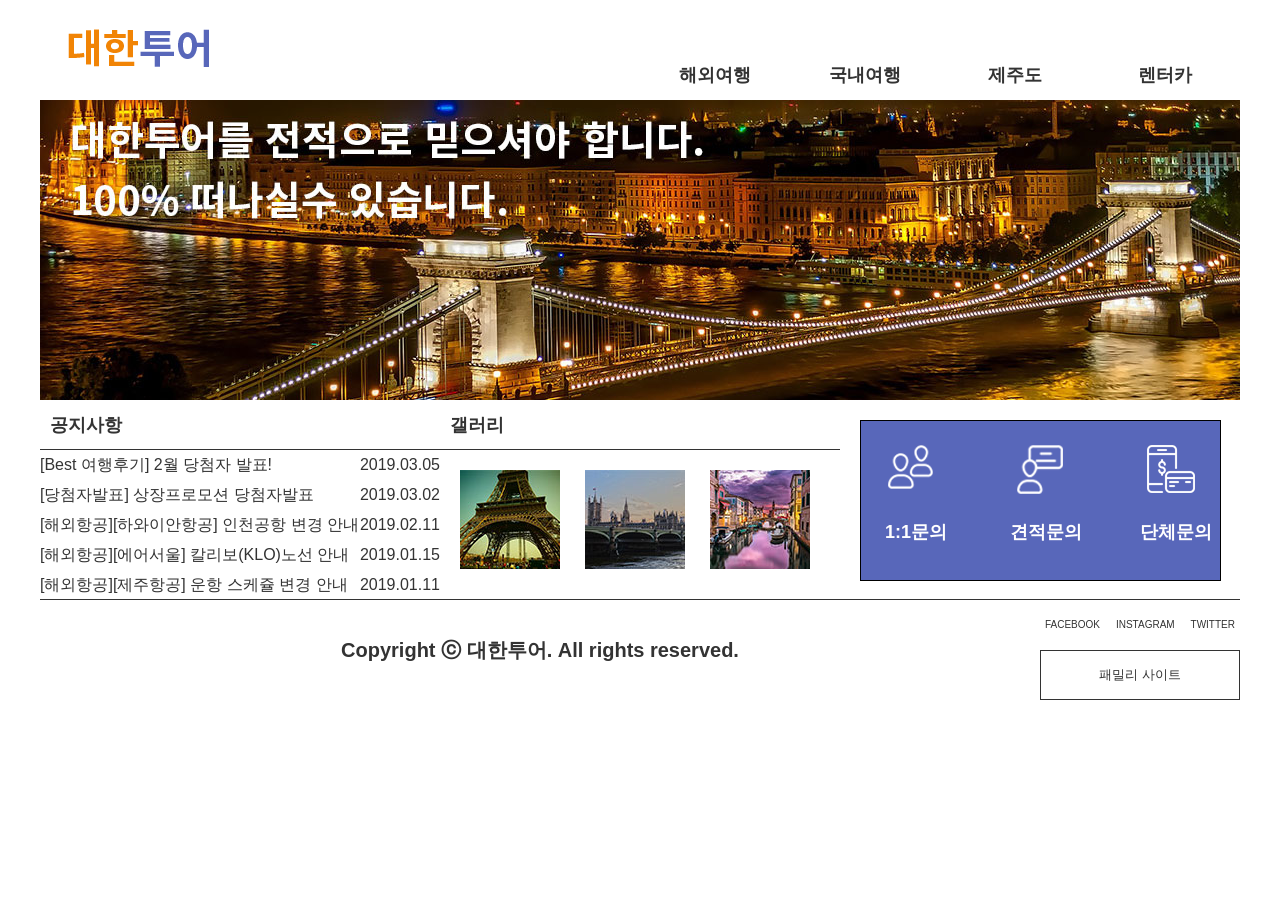
<file: 08/index.html>
<!DOCTYPE html>
<html lang="ko">
<head>
    <meta charset="UTF-8">
    <meta name="viewport" content="width=device-width, initial-scale=1.0">
    <title>대한투어</title>
    <link rel="stylesheet" href="./css/style.css">
</head>
<body>
    <div class="popup">
        <h2>
            [Best 여행후기] 2월 당첨자발표!
        </h2>
        <p>
            [Best 여행후기] 2월 당첨자 발표!<br><br>
            - 여행후기 작성기간 <br>
                : 2019.02.01 ~ 2019.02.28<br><br>
            - 경품<br>
                : 최우수 - 노랑풍선 여행상품권 10만원권<br>
                : 우수 - 노랑풍선 여행상품권 5만원권<br><br>
            => 당첨자확인 바로가기
        </p>
        <button>닫기</button>
    </div>

    <header>
        <div class="hwrap">
            <h1><a href="#"><img src="./images/logo.png" alt="헤더로고"></a></h1>
            <nav>
                <ul class="gnb">
                    <li>
                        <a href="#">해외여행</a>
                        <ul class="depth2">
                            <li><a href="#">동남아/대만</a></li>
                            <li><a href="#">중국/홍콩</a></li>
                            <li><a href="#">유럽/두바이</a></li>
                            <li><a href="#">미주/하와이</a></li>
                        </ul>
                    </li>
                    <li>
                        <a href="#">국내여행</a>
                        <ul class="depth2">
                            <li><a href="#">서울/경기권</a></li>
                            <li><a href="#">충청권</a></li>
                            <li><a href="#">전라권</a></li>
                            <li><a href="#">경상/강원권</a></li>
                        </ul>
                    </li>
                    <li>
                        <a href="#">제주도</a>
                        <ul class="depth2">
                            <li><a href="#">버스여행</a></li>
                            <li><a href="#">자유여행</a></li>
                            <li><a href="#">호텔/펜션</a></li>
                        </ul>
                    </li>
                    <li>
                        <a href="#">렌터카</a>
                        <ul class="depth2">
                            <li><a href="#">국내 렌터카</a></li>
                            <li><a href="#">국외 렌터카</a></li>
                        </ul>
                    </li>
                </ul>
            </nav>
            <div class="gnbbg"></div>
        </div>
    </header>
    <div class="slide">
        <ul>
            <li class="simg"><a href="#"><img src="./images/slide1.jpg" alt="이미지1"></a></li>
            <li><a href="#"><img src="./images/slide2.jpg" alt="이미지2"></a></li>
            <li><a href="#"><img src="./images/slide3.jpg" alt="이미지3"></a></li>
        </ul>
    </div>
    <div class="contents">
        <div class="board">
            <div class="tab">
                <p>공지사항</p>
            </div>
            <div class="wrap">
                <ul class="notice">
                    <li class="first"><a href="#">[Best 여행후기] 2월 당첨자 발표!</a><span>2019.03.05</span></li>
                    <li><a href="#">[당첨자발표] 상장프로모션 당첨자발표</a><span>2019.03.02</span></li>
                    <li><a href="#">[해외항공][하와이안항공] 인천공항 변경 안내</a><span>2019.02.11</span></li>
                    <li><a href="#">[해외항공][에어서울] 칼리보(KLO)노선 안내</a><span>2019.01.15</span></li>
                    <li><a href="#">[해외항공][제주항공] 운항 스케쥴 변경 안내</a><span>2019.01.11</span></li>
                </ul>
            </div>
        </div>
        <div class="gallery">
            <div class="tab">
                <p>갤러리</p>
            </div>
            <div class="wrap">
                <ul class="gimage">
                    <li><a href="#"><img src="./images/gallery1.jpg" alt="갤러리1"></a></li>
                    <li><a href="#"><img src="./images/gallery2.jpg" alt="갤러리2"></a></li>
                    <li><a href="#"><img src="./images/gallery3.jpg" alt="갤러리3"></a></li>
                </ul>
            </div>
        </div>
        <div class="go">
            <a href="#"><img src="./images/go.png" alt="바로가기"></a>
            <h2 class="go1">1:1문의</h2>
            <h2 class="go2">견적문의</h2>
            <h2 class="go3">단체문의</h2>

        </div>
    </div>
    <footer>
        <div class="fwrap">
            <p class="copyright">
                Copyright ⓒ 대한투어. All rights reserved.
            </p>
            <div class="footerwrap">
                <ul class="sns">
                    <li><a href="#">FACEBOOK</a></li>
                    <li><a href="#">INSTAGRAM</a></li>
                    <li><a href="#">TWITTER</a></li>
                </ul>
                <div class="familylist">
                    <button>패밀리 사이트</button>
                    <ul class="familysite">
                        <li><a href="#">외교부 해외안전여행</a></li>
                        <li><a href="#">공정거래위원회</a></li>
                        <li><a href="#">한국소비자원</a></li>
                        <li><a href="#">한국여행협회</a></li>
                    </ul>
                </div>
            </div>
        </div>
    </footer>



    <script src="./script/jquery-1.12.3.js"></script>
    <script src="./script/script.js"></script>
</body>
</html>
</file>
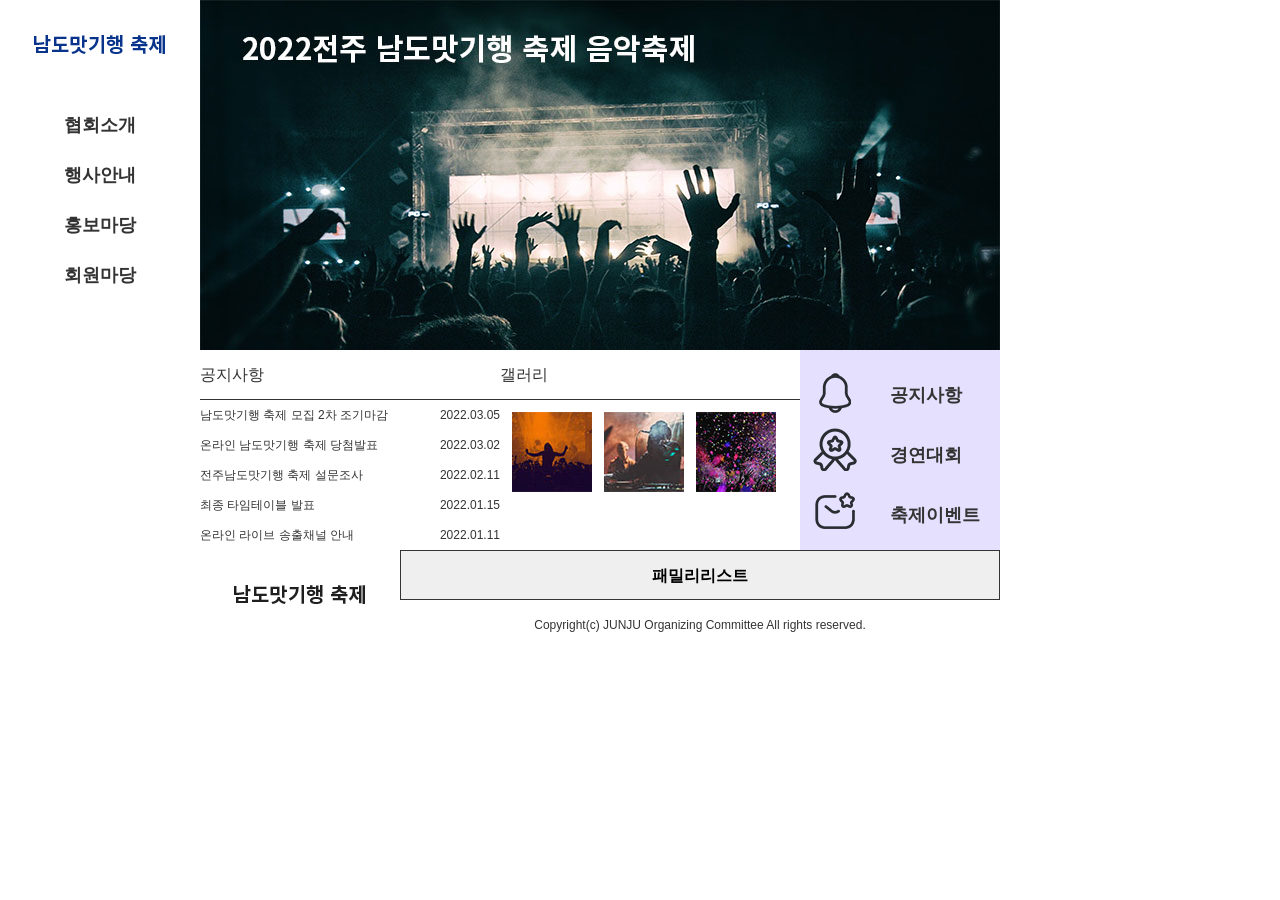
<file: 09/index.html>
<!DOCTYPE html>
<html lang="en">
<head>
    <meta charset="UTF-8">
    <meta name="viewport" content="width=device-width, initial-scale=1.0">
    <title>남도맛기행 축제</title>
    <link rel="stylesheet" href="./css/style.css">
</head>
<body>
    <div class="wrap">
        <div class="popup">
            <h2>2022년 온라인 남도맛기행 축제 당첨 결과발표 안내 </h2>
            <p>
                남도맛기행 축제 당첨자<br>
                1. 김*일(3514)<br>
                2. 강*은(9563)<br>
                3. 강*민(1992)<br>
                4. 곽*은(9783)<br>
                5. 이*열(2342)<br>
                6. 안*은(2383)<br>
                7. 하*별(3743)<br><br>

                축하드립니다.
            </p>
            <button>닫기</button>
        </div>
        <header>
            <h1><a href="#"><img src="./images/logo.png" alt="헤더로고"></a></h1>
            <nav>
                <ul class="gnb">
                    <li>
                        <a href="#">협회소개</a>
                        <ul class="depth2">
                            <li><a href="#">인사말</a></li>
                            <li><a href="#">명인</a></li>
                            <li><a href="#">오시는길</a></li>
                        </ul>
                    </li>
                    <li>
                        <a href="#">행사안내</a>
                        <ul class="depth2">
                            <li><a href="#">요리경연대회</a></li>
                            <li><a href="#">전시참가</a></li>
                            <li><a href="#">참가신청</a></li>
                        </ul>
                    </li>
                    <li>
                        <a href="#">홍보마당</a>
                        <ul class="depth2">
                            <li><a href="#">축제소식</a></li>
                            <li><a href="#">보도자료</a></li>
                            <li><a href="#">레시피</a></li>
                        </ul>
                    </li>
                    <li>
                        <a href="#">회원마당</a>
                        <ul class="depth2">
                            <li><a href="#">Q&A</a></li>
                            <li><a href="#">사진갤러리</a></li>
                            <li><a href="#">공지사항</a></li>
                        </ul>
                    </li>
                </ul>
            </nav>
        </header>
        <div class="rightwrap">
            <div class="slide">
                <ul>
                    <li><a href="#"><img src="./images/slide1.jpg" alt="슬라이드1"></a></li>
                    <li><a href="#"><img src="./images/slide2.jpg" alt="슬라이드2"></a></li>
                    <li><a href="#"><img src="./images/slide3.jpg" alt="슬라이드3"></a></li>
                </ul>
            </div>
            <div class="contents">
                <div class="board">
                    <ul class="tab">
                        <li><a href="#">공지사항</a></li>
                    </ul>
                    <ul class="notice">
                        <li class="first"><a href="#">남도맛기행 축제 모집 2차 조기마감</a><span>2022.03.05</span></li>
                        <li><a href="#">온라인 남도맛기행 축제 당첨발표</a><span>2022.03.02</span></li>
                        <li><a href="#">전주남도맛기행 축제 설문조사</a><span>2022.02.11</span></li>
                        <li><a href="#">최종 타임테이블 발표</a><span>2022.01.15</span></li>
                        <li><a href="#">온라인 라이브 송출채널 안내 </a><span>2022.01.11</span></li>

                    </ul>
                </div>
                <div class="board1">
                    <ul class="tab">
                        <li><a href="#">갤러리</a></li>
                    </ul>
                    <ul class="gallery">
                        <li><a href="#"><img src="./images/gallery1.jpg" alt="갤러리1"></a></li>
                        <li><a href="#"><img src="./images/gallery2.jpg" alt="갤러리2"></a></li>
                        <li><a href="#"><img src="./images/gallery3.jpg" alt="갤러리3"></a></li>
                    </ul>
                </div>
                <div class="banner">
                    <img src="./images/banner.png" alt="배너">
                    <h2>
                        공지사항<br><br>
                        경연대회<br><br>
                        축제이벤트
                    </h2>
                </div>
            </div>
            <footer>
                <h1><a href="#"><img src="./images/flogo.png" alt="푸터로고"></a></h1>
                <div class="fwrap">
                    <div class="family">
                        <button>패밀리리스트</button>
                        <ul class="list">
                            <li><a href="#">전주광역시</a></li>
                            <li><a href="#">전주관광공사</a></li>
                            <li><a href="#">경기일보</a></li>
                            <li><a href="#">문화체육관광부</a></li>
                        </ul>
                    </div>
                    <h2>Copyright(c) JUNJU  Organizing Committee All rights reserved.</h2>
                </div>
            </footer>
        </div>

    </div>
    <script src="./script/jquery-1.12.3.js"></script>
    <script src="./script/script.js"></script>
</body>
</html>
</file>
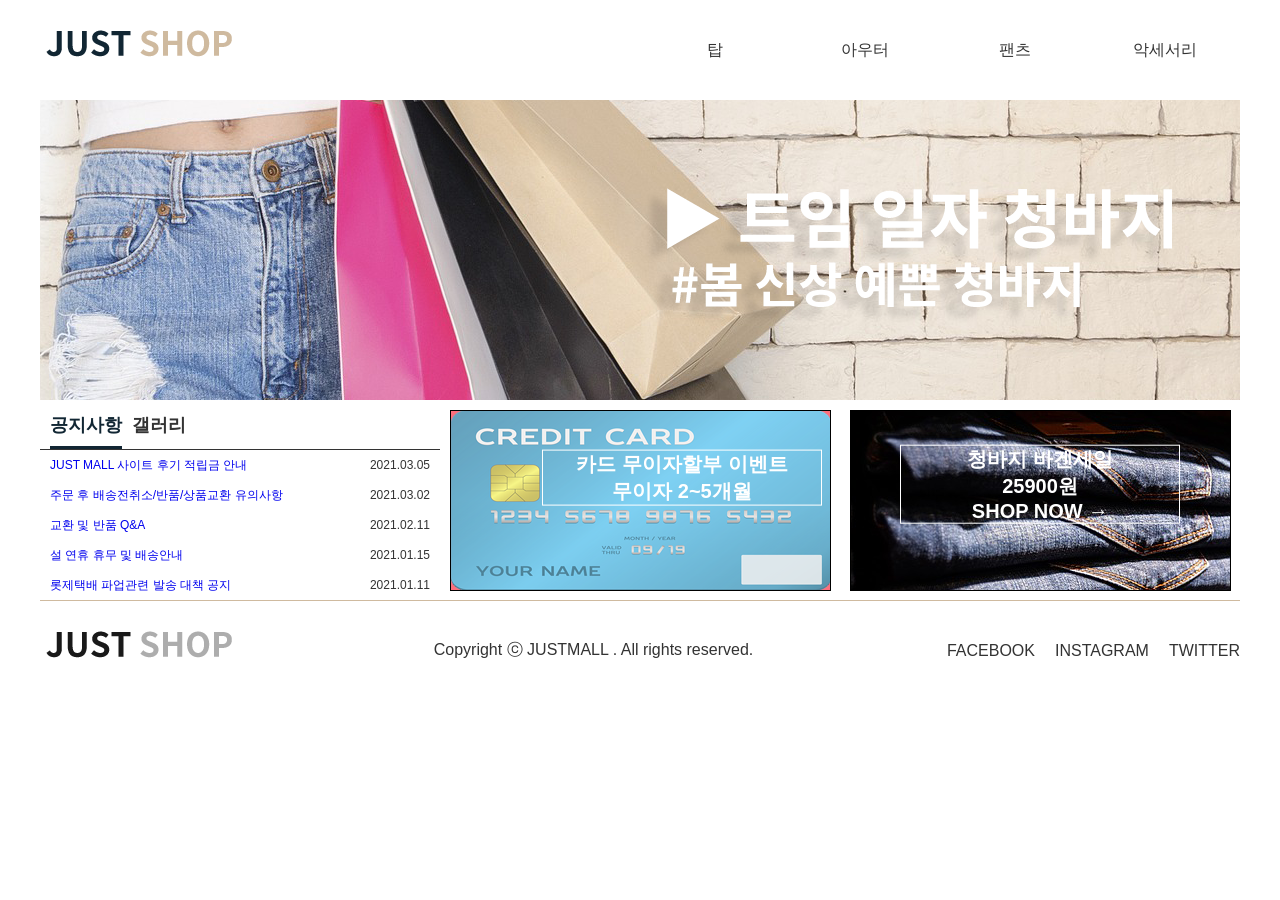
<file: webdesigndeveloper/01/index.html>
<!DOCTYPE html>
<html lang="ko">
<head>
    <meta charset="UTF-8">
    <meta name="viewport" content="width=device-width, initial-scale=1.0">
    <title>JUST 쇼핑몰</title>
    <link rel="stylesheet" href="./css/style.css">
</head>
<body>
    <!-- 팝업창 -->
     <div class="popup">
        <h2>후기 적립금 안내</h2>
        <p>
            #적립금 챙겨가세요!<br>

            #후기만 남겨도 적립금이 빵빵!<br>

            JUST 회원님들의 구매 후 솔직한 의견을<br>

            남겨주시는 구매후기 입니다. 구매하신<br>

            상품을 착용하시고 사진을 찍어 구매후기<br>

            를 작성해주시기 바랍니다.<br><br>



            - 적립금은 작성후 2~7일 이내 지급<br>

            - 의도적인 비방글, 도배, 욕설등은 사전<br>

            공지없이 자동삭제되며 형법규정에 따<br>

            라 형사처벌을 받으실 수 있습니다.

        </p>
        <button>닫기</button>
     </div>
    <header>
        <h1>
            <a href="index.html">
                <img src="./images/logo.png" alt="JUST 쇼핑몰 로고">
            </a>
        </h1>
        <nav>
            <ul class="gnb">
                <li>
                    <a href="#">탑</a>
                    <ul class="depth2">
                        <li><a href="#">블라우스</a></li>
                        <li><a href="#">티</a></li>
                        <li><a href="#">셔츠</a></li>
                        <li><a href="#">니트</a></li>
                    </ul>
                </li>
                <li>
                    <a href="#">아우터</a>
                    <ul class="depth2">
                        <li><a href="#">자켓</a></li>
                        <li><a href="#">코트</a></li>
                        <li><a href="#">가디건</a></li>
                        <li><a href="#">머플러</a></li>                       
                    </ul>
                </li>
                <li>
                    <a href="#">팬츠</a>
                    <ul class="depth2">
                        <li><a href="#">청바지</a></li>
                        <li><a href="#">짧은바지</a></li>
                        <li><a href="#">긴바지</a></li>
                        <li><a href="#">레깅스</a></li>                       
                    </ul>
                </li>
                <li>
                    <a href="#">악세서리</a>
                    <ul class="depth2">
                        <li><a href="#">귀고리</a></li>
                        <li><a href="#">목걸이</a></li>
                        <li><a href="#">반지</a></li>
                        <li><a href="#">팔찌</a></li>                       
                    </ul>                    
                </li>
            </ul>
        </nav>
    </header>

    <div class="slide">
        <ul>
            <li><a href="#"><img src="./images/slide1.png" alt="슬라이드 이미지1"></a></li>
            <li><a href="#"><img src="./images/slide2.png" alt="슬라이드 이미지2"></a></li>
            <li><a href="#"><img src="./images/slide3.png" alt="슬라이드 이미지3"></a></li>
        </ul>
    </div>

    <div class="contents">
        <div class="board">
            <ul class="tab">
                <li class="on"><a href="#">공지사항</a></li>
                <li><a href="#">갤러리</a></li>
            </ul>
            <div class="wrap">
                <ul class="notice">
                    <li class="first"><a href="#">JUST MALL 사이트 후기 적립금 안내 </a><span>2021.03.05</span></li>
                    <li><a href="#">주문 후 배송전취소/반품/상품교환 유의사항 </a><span>2021.03.02</span></li>
                    <li><a href="#">교환 및 반품 Q&A </a><span>2021.02.11</span></li>
                    <li><a href="#">설 연휴 휴무 및 배송안내 </a><span>2021.01.15</span></li>
                    <li><a href="#">롯제택배 파업관련 발송 대책 공지 </a><span>2021.01.11</span></li>
                </ul>
            </div>
            <div class="wrap list2">
                <ul class="gallery">
                    <li><a href="#"><img src="./images/gallery1.png" alt="갤러리1"></a></li>
                    <li><a href="#"><img src="./images/gallery2.png" alt="갤러리2"></a></li>
                    <li><a href="#"><img src="./images/gallery3.png" alt="갤러리3"></a></li>
                </ul>
            </div>
        </div>
        <div class="banner">
            <img src="./images/banner.png" alt="카드배너">
            <h2>
                카드 무이자할부 이벤트<br>
                무이자 2~5개월
            </h2>
        </div>
        <div class="go">
            <img src="./images/go.png" alt="샵바로가기">
            <h2>
                청바지 바겐세일<br>
                25900원<br>
                SHOP NOW →
            </h2>
        </div>
    </div>

    <footer>
        <h1>
            <img src="./images/logof.png" alt="푸터로고">
        </h1>
        <p>Copyright ⓒ JUSTMALL . All rights reserved.</p>
        <ul class="sns">
            <li><a href="#">FACEBOOK</a></li>
            <li><a href="#">INSTAGRAM</a></li>
            <li><a href="#">TWITTER</a></li>
        </ul>

    </footer>



    <script src="./script/jquery-1.12.3.js"></script>
    <script src="./script/script.js"></script>
</body>
</html>
</file>
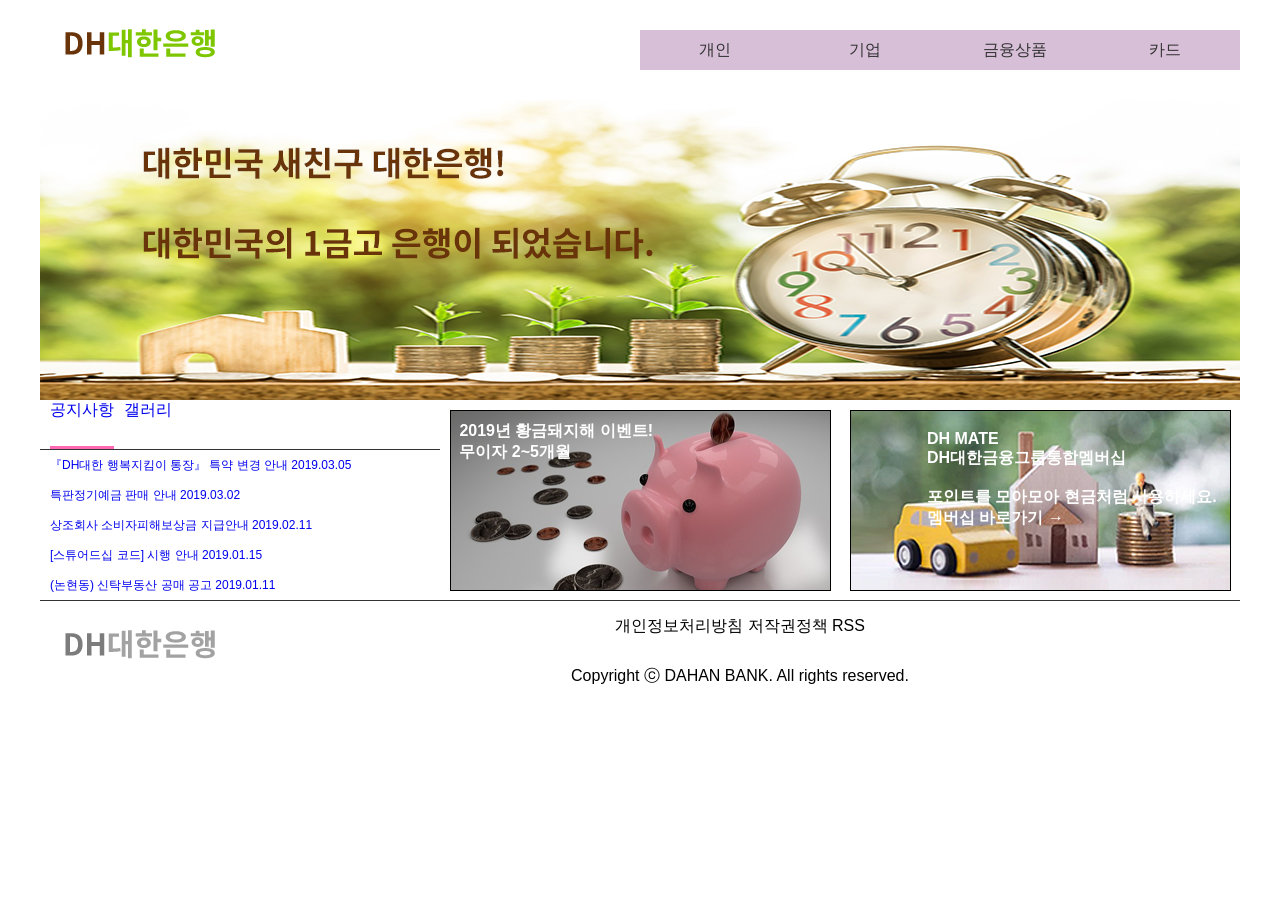
<file: webdesigndeveloper/02/index.html>
<!DOCTYPE html>
<html lang="en">
<head>
    <meta charset="UTF-8">
    <meta name="viewport" content="width=device-width, initial-scale=1.0">
    <title>Document</title>
    <link rel="stylesheet" href="./css/style.css">
</head>
<body>
    <div class="popup">
        <h2>『DH 대한 행복지킴이 통장』</h2>
        <p>
            『DH대한 행복지킴이 통장』 특약을 개정하여 아래와 같이 변경 시행합니다.<br>
            - 약관명 : 『 DH대한 행복지킴이 통장 』<br>
            - 변경시행일 : 2019년 4월 1일 (월)<br>
            - 기존 가입고객에 대한 변경약관 적용 여부 : 적용<br>
            => 주요변경내용 바로가기
        </p>
        <button>닫기</button>
    </div>

    <header>
        <div class="cover">
            <h1><img src="./images/logo.png" alt="해더로고"></h1>
            <nav>
                <ul class="gnb">
                    <li>
                        <a href="#">개인</a>
                        <ul class="depth2">
                            <li><a href="#">조회</a></li>
                            <li><a href="#">이체</a></li>
                            <li><a href="#">공과금</a></li>
                            <li><a href="#">예금/신탁</a></li>
                        </ul>
                    </li>
                    <li>
                        <a href="#">기업</a>
                        <ul class="depth2">
                            <li><a href="#">조회</a></li>
                            <li><a href="#">이체</a></li>
                            <li><a href="#">전자결제</a></li>
                            <li><a href="#">수표/어음</a></li>
                        </ul>
                    </li>
                    <li>
                        <a href="#">금융상품</a>
                        <ul class="depth2">
                            <li><a href="#">저축상품</a></li>
                            <li><a href="#">대출상품</a></li>
                            <li><a href="#">투자상품</a></li>
                        </ul>
                    </li>
                    <li>
                        <a href="#">카드</a>
                        <ul class="depth2">
                            <li><a href="#">카드정보</a></li>
                            <li><a href="#">카드신청</a></li>
                            <li><a href="#">이용내역조회</a></li>
                        </ul>
                    </li>
                </ul>
            </nav>
        </div>
    </header>

    <div class="slide">
        <ul>
            <li><a href="#"><img src="./images/slide1.png" alt="슬라이드1"></a></li>
            <li><a href="#"><img src="./images/slide2.png" alt="슬라이드2"></a></li>
            <li><a href="#"><img src="./images/slide3.png" alt="슬라이드3"></a></li>
        </ul>
    </div>


    <div class="contents">
        <div class="board">
            <ul class="tab">
                <li class="on"><a href="#">공지사항</a></li>
                <li><a href="#">갤러리</a></li>
            </ul>
            <div class="wrap">
                <ul class="notice">
                    <li class="first"><a href="#">『DH대한 행복지킴이 통장』 특약 변경 안내  <span>2019.03.05</span></a></li>
                    <li><a href="#">특판정기예금 판매 안내 <span>2019.03.02</span></a></li>
                    <li><a href="#">상조회사 소비자피해보상금 지급안내 <span> 2019.02.11</span></a></li>
                    <li><a href="#">[스튜어드십 코드] 시행 안내 <span>2019.01.15</span></a></li>
                    <li><a href="#">(논현동) 신탁부동산 공매 공고 <span>2019.01.11</span></a></li>
                </ul>
            </div>
            <div class="wrap list2">
                <ul class="gallery">
                    <li><a href="#"><img src="./images/gallery01.png" alt="갤러리1"></a></li>
                    <li><a href="#"><img src="./images/gallery02.png" alt="갤러리2"></a></li>
                    <li><a href="#"><img src="./images/gallery03.png" alt="갤러리3"></a></li>
                </ul>
            </div>
        </div>
        
        <div class="banner">
            <img src="./images/banner.png" alt="">
            <h2>
                2019년 황금돼지해 이벤트!<br>
                무이자 2~5개월
            </h2>
        </div>
        <div class="go">
            <img src="./images/go.png" alt="">
            <h2>
                DH MATE<br>
                DH대한금융그룹통합멤버십<br><br>
                포인트를 모아모아 현금처럼 사용하세요.<br>
                멤버십 바로가기 →
            </h2>
        </div>

    </div>

    <footer>
        <div class="coverfooter">
            <h1><img src="./images/logo-footer.png" alt="푸터로고"></h1>
            <div class="textwrap">
                <p>개인정보처리방침 저작권정책 RSS</p>
                <p>Copyright ⓒ DAHAN BANK. All rights reserved.</p>
            </div>
        </div>

    </footer>


    <script src="./script/jquery-1.12.3.js"></script>

    <script src="./script/script.js"></script>
</body>
</html>
</file>
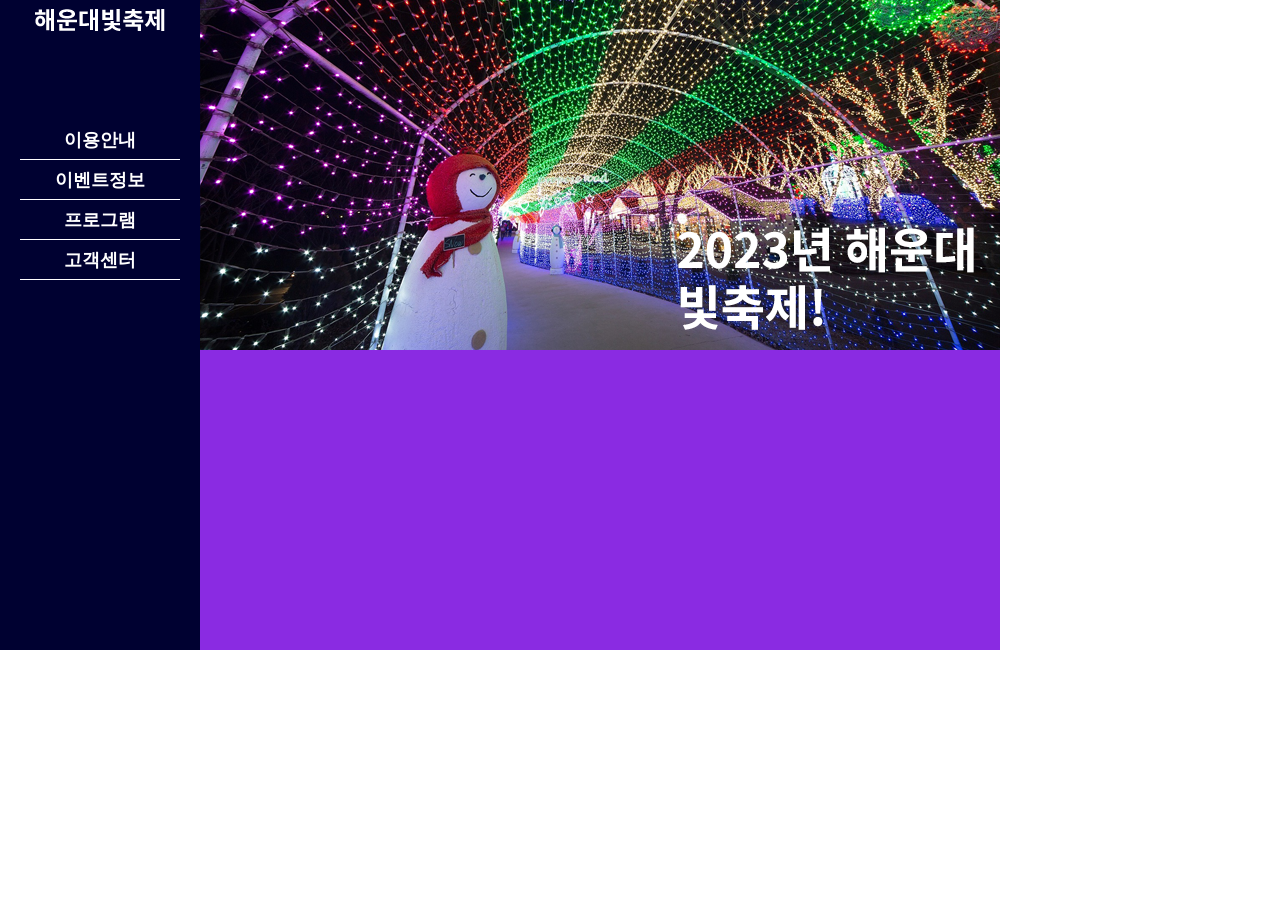
<file: webdesigndeveloper/03/index.html>
<!DOCTYPE html>
<html lang="en">
<head>
    <meta charset="UTF-8">
    <meta name="viewport" content="width=device-width, initial-scale=1.0">
    <title>Document</title>
    <link rel="stylesheet" href="./css/style.css">
</head>
<body>
    <div class="wrap">
        <header>
            <h1>
                <a href="#"><img src="./images/logo.png" alt="해운대빛축제 로고"></a>
            </h1>
            <ul class="gnb">
                <li class="on">
                    <a href="#">이용안내</a>
                    <ul class="depth2">
                        <li><a href="#">이용방법</a></li>
                        <li><a href="#">이용시간</a></li>
                        <li><a href="#">이용요금</a></li>
                    </ul>
                </li>
                <li>
                    <a href="#">이벤트정보</a>
                    <ul class="depth2">
                        <li><a href="#">현장이벤트</a></li>
                        <li><a href="#">온라인이벤트</a></li>
                        <li><a href="#">이벤트예약</a></li>
                    </ul>
                </li>
                <li>
                    <a href="#">프로그램</a>
                    <ul class="depth2">
                        <li><a href="#">프로그램안내</a></li>
                        <li><a href="#">온라인예약</a></li>
                        <li><a href="#">단체예약상담</a></li>
                    </ul>
                </li>
                <li>
                    <a href="#">고객센터</a>
                    <ul class="depth2">
                        <li><a href="#">공지사항</a></li>
                        <li><a href="#">자주묻는질문</a></li>
                        <li><a href="#">자료실</a></li>
                    </ul>
                </li>
            </ul>
        </header>
        <div class="right_wrap">
            <div class="slide">
                <ul>
                    <li class="first"><a href="#"><img src="./images/slide1.png" alt="이미지슬라이드1"></a></li>
                    <li><a href="#"><img src="./images/slide2.png" alt="이미지슬라이드2"></a></li>
                    <li><a href="#"><img src="./images/slide3.png" alt="이미지슬라이드3"></a></li>
                </ul>
            </div>
        </div>
    </div>
    

    <script src="./script/jquery-1.12.3.js"></script>

    <script src="./script/script.js"></script>
</body>
</html>
</file>
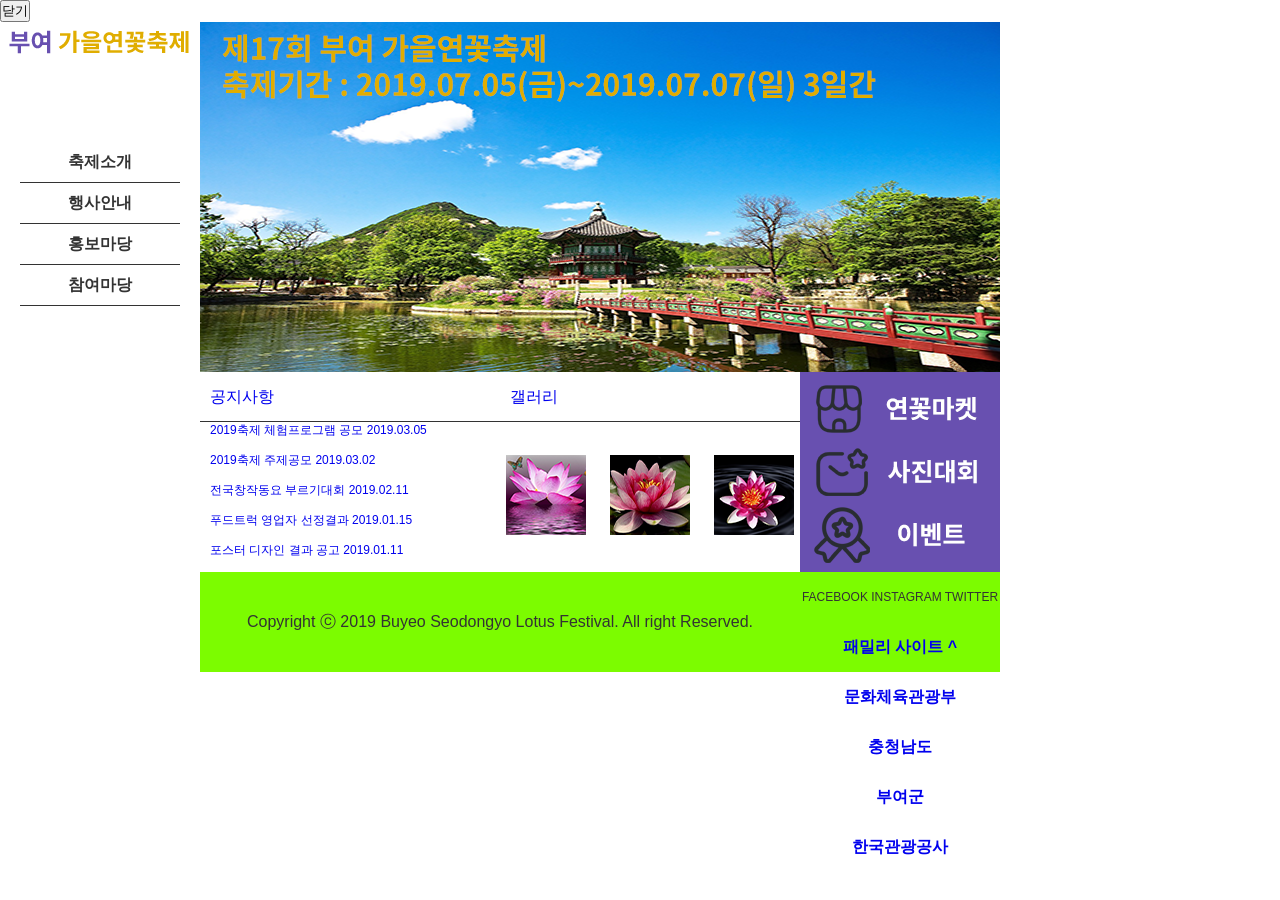
<file: webdesigndeveloper/04/index.html>
<!DOCTYPE html>
<html lang="en">
<head>
    <meta charset="UTF-8">
    <meta name="viewport" content="width=device-width, initial-scale=1.0">
    <title>웹디자인4</title>
    <link rel="stylesheet" href="./css/style.css">
</head>
<body>
    <div class="popup">
        <h2>

        </h2>
        <p>

        </p>
        <button>닫기</button>
    </div>

    <div class="wrap">
        <header>
            <h1>
                <a href="#"><img src="./images/logo.png" alt="헤더로고"></a>
            </h1>
            <ul class="gnb">
                <li>
                    <a href="#">축제소개</a>
                    <ul class="depth2">
                        <li><a href="#">초대의 글</a></li>
                        <li><a href="#">축제개요</a></li>
                        <li><a href="#">축제연혁</a></li>
                        <li><a href="#">오시는길</a></li>
                    </ul>
                </li>
                <li>
                    <a href="#">행사안내</a>
                    <ul class="depth2">
                        <li><a href="#">셔틀버스안내</a></li>
                        <li><a href="#">행사안내</a></li>
                        <li><a href="#">행사일정</a></li>
                        <li><a href="#">소공연장</a></li>
                    </ul>
                </li>
                <li>
                    <a href="#">홍보마당</a>
                    <ul class="depth2">
                        <li><a href="#">축제소식</a></li>
                        <li><a href="#">보도자료</a></li>
                        <li><a href="#">음식레시피</a></li>
                    </ul>
                </li>
                <li>
                    <a href="#">참여마당</a>
                    <ul class="depth2">
                        <li><a href="#">참가후기</a></li>
                        <li><a href="#">연꽃갤러리</a></li>
                        <li><a href="#">포토갤러리</a></li>
                    </ul>
                </li>
            </ul>
        </header>
        <div class="rightwrap">
            <div class="slide">
                <ul>
                    <li class="first"><a href="#"><img src="./images/main_image_01.png" alt="슬라이드1"></a></li>
                    <li><a href="#"><img src="./images/main_image_02.png" alt="슬라이드2"></a></li>
                    <li><a href="#"><img src="./images/main_image_03.png" alt="슬라이드3"></a></li>
                </ul>
            </div>
            <div class="contents">
                <div class="board">
                    <ul class="tab">
                        <li><a href="#">공지사항</a></li>
                    </ul>
                    <ul class="notice">
                        <li class="pop"><a href="#">2019축제 체험프로그램 공모 <span>2019.03.05</span></a></li>
                        <li><a href="#">2019축제 주제공모 <span>2019.03.02</span></a></li>
                        <li><a href="#">전국창작동요 부르기대회 <span>2019.02.11</span></a></li>
                        <li><a href="#">푸드트럭 영업자 선정결과 <span>2019.01.15</span></a></li>
                        <li><a href="#">포스터 디자인 결과 공고 <span>2019.01.11</span></a></li>
                    </ul>
                </div>
                <div class="board1">
                    <ul class="tab1">
                        <li><a href="#">갤러리</a></li>
                    </ul>
                    <ul class="gallery">
                        <li><a href="#"><img src="./images/gallery1.png" alt="갤러리1"></a></li>
                        <li><a href="#"><img src="./images/gallery2.png" alt="갤러리2"></a></li>
                        <li><a href="#"><img src="./images/gallery3.png" alt="갤러리3"></a></li>
                    </ul>
                </div>

                <div class="go">
                    <img src="./images/go.png" alt="바로가기">
                    <h2>

                    </h2>
                </div>
            </div>
            <footer>
                <p class="copyright">
                    Copyright ⓒ 2019 Buyeo Seodongyo Lotus Festival. All right Reserved.
                </p>
                <div class="footerwrap">
                    <p class="sns">
                        FACEBOOK  INSTAGRAM  TWITTER
                    </p>
                    <div class="familysite">
                        <ul>
                            <li><a href="#">패밀리 사이트 ^</a></li>
                            <li><a href="#">문화체육관광부</a></li>
                            <li><a href="#">충청남도</a></li>
                            <li><a href="#">부여군</a></li>
                            <li><a href="#">한국관광공사</a></li>
                        </ul>
                    </div>
                </div>
            </footer>
        </div>
    </div>

    <script src="./script/jquery-1.12.3.js"></script>
    <script src="./script/script.js"></script>
</body>
</html>
</file>
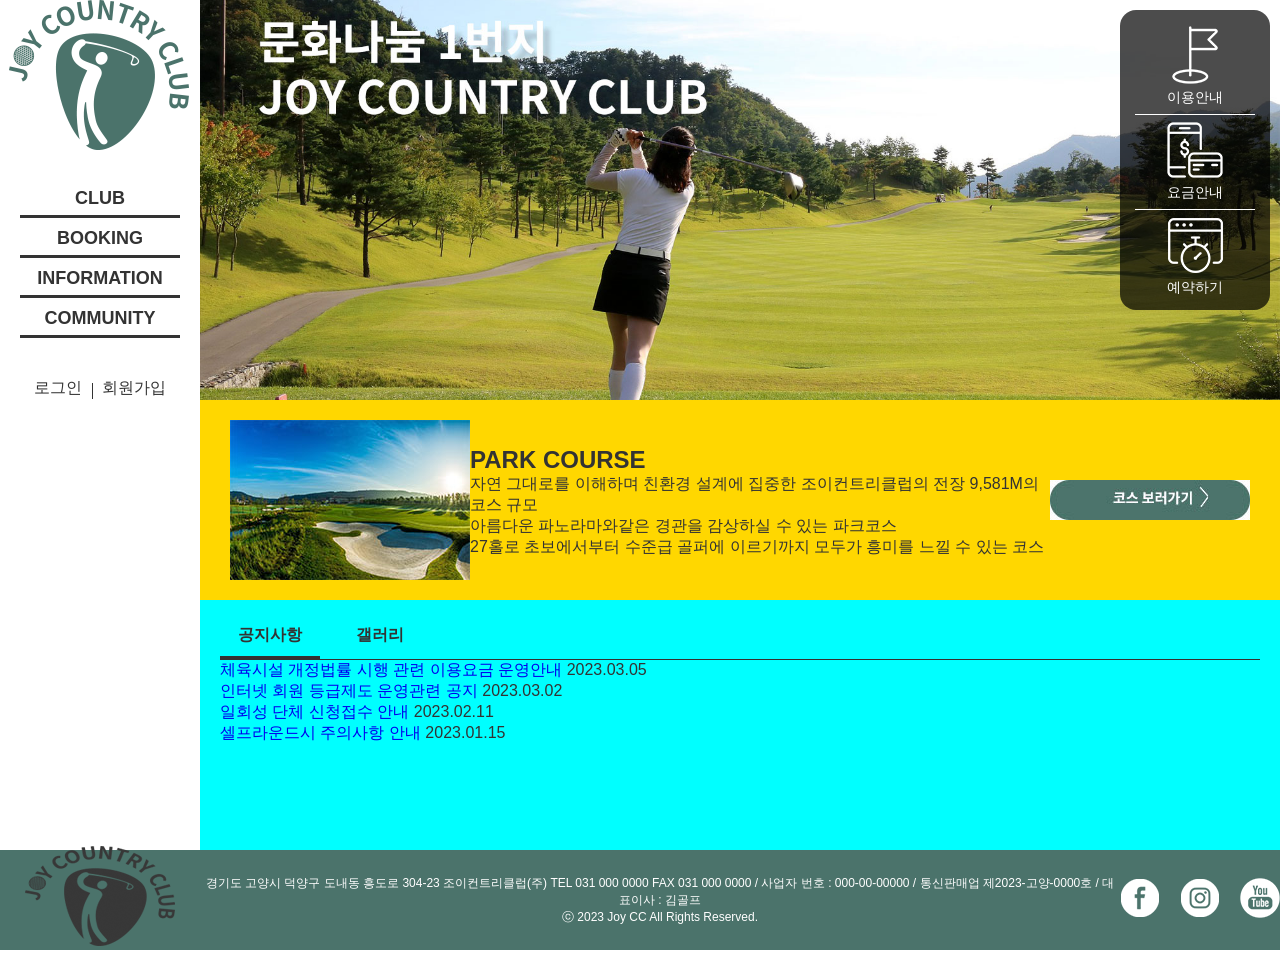
<file: webdesigndeveloper/05/index.html>
<!DOCTYPE html>
<html lang="en">
<head>
    <meta charset="UTF-8">
    <meta name="viewport" content="width=device-width, initial-scale=1.0">
    <title>조이컨트리클럽</title>
    <link rel="stylesheet" href="./css/style.css">
</head>
<body>
    <div class="wrap">
        <header>
            <h1><a href="#"><img src="./images/logo.png" alt="로고"></a></h1>
            <ul class="gnb">
                <li>
                    <a href="#">CLUB</a>
                    <ul class="depth2">
                        <li><a href="#">클럽소개</a></li>
                        <li><a href="#">시설안내</a></li>
                    </ul>
                </li>
                <li>
                    <a href="#">BOOKING</a>
                    <ul class="depth2">
                        <li><a href="#">요금안내</a></li>
                        <li><a href="#">예약안내</a></li>
                        <li><a href="#">위약안내</a></li>
                    </ul>
                </li>
                <li>
                    <a href="#">INFORMATION</a>
                    <ul class="depth2">
                        <li><a href="#">명예의 전당</a></li>
                        <li><a href="#">이벤트</a></li>
                        <li><a href="#">자료실</a></li>
                        <li><a href="#">포토갤러리</a></li>
                    </ul>
                </li>
                <li>
                    <a href="#">COMMUNITY</a>
                    <ul class="depth2">
                        <li><a href="#">공지사항</a></li>
                        <li><a href="#">Q&A</a></li>
                    </ul>
                </li>
            </ul>
            <!-- 로그인/회원가입 -->
        <ul class="login">
            <li class="first"><a href="#">로그인</a></li>
            <li><a href="#">회원가입</a></li>
        </ul>

        </header>
        <div class="right_wrap">
            <ul class="slide">
                <li><a href="#"><img src="./images/slide1.jpg" alt="슬라이드1"></a></li>
                <li><a href="#"><img src="./images/slide2.jpg" alt="슬라이드2"></a></li>
                <li><a href="#"><img src="./images/slide3.jpg" alt="슬라이드3"></a></li>
            </ul>
            <!-- 배너 -->
             <ul class="banner">
                <li><a href="#">
                    <img src="./images/now1.png" alt="이용안내">
                    <p>이용안내</p>
                </a></li>
                <li><a href="#">
                    <img src="./images/now2.png" alt="요금안내">
                    <p>요금안내</p>
                </a></li>
                <li class="last"><a href="#">
                    <img src="./images/now3.png" alt="예약하기">
                    <p>예약하기</p>
                </a></li>
             </ul>
             <!-- go -->
            <div class="go">
                <div class="box">
                    <a href="#"><img src="./images/banner.jpg" alt="이미지"></a>
                    <div class="text">
                        <h2>PARK COURSE</h2>
                        <p>
                            자연 그대로를 이해하며 친환경 설계에 집중한 조이컨트리클럽의 전장 9,581M의 코스 규모<br>
                            아름다운 파노라마와같은 경관을 감상하실 수 있는 파크코스<br>
                            27홀로 초보에서부터 수준급 골퍼에 이르기까지 모두가 흥미를 느낄 수 있는 코스
                        </p>
                    </div>
                    <a href="#"><img src="./images/bannerbtn.jpg" alt="바로가기"></a>
                </div>
            </div>

            <div class="board">
                <ul class="tab">
                    <li class="on"><a href="#">공지사항</a></li>
                    <li><a href="#">갤러리</a></li>
                </ul>
                    <li><a href="#">체육시설 개정법률 시행 관련 이용요금 운영안내 </a><span>2023.03.05</span></li>
                    <li><a href="#">인터넷 회원 등급제도 운영관련 공지 </a><span>2023.03.02</span></li>
                    <li><a href="#">일회성 단체 신청접수 안내 </a><span>2023.02.11</span></li>
                    <li><a href="#">셀프라운드시 주의사항 안내 </a><span>2023.01.15</span></li>
                </ul>
            </div>




        </div>





    </div>
    <footer>
        <h1><img src="./images/flogo.png" alt="푸터로고"></h1>
        <p>
            경기도 고양시 덕양구 도내동 흥도로 304-23 조이컨트리클럽(주) TEL 031 000 0000 FAX 031 000 0000 / 사업자 번호 : 000-00-00000 / 통신판매업 제2023-고양-0000호 / 대표이사 : 김골프 <br>
            ⓒ 2023 Joy CC All Rights Reserved.
        </p>
        <ul class="sns">
            <li><a href="#"><img src="./images/sns1.png" alt="페이스북"></a></li>
            <li><a href="#"><img src="./images/sns2.png" alt="인스타그램"></a></li>
            <li><a href="#"><img src="./images/sns3.png" alt="유튜브"></a></li>
        </ul>
    </footer>


    <script src="./script/jquery-1.12.3.js"></script>
    <script src="./script/script.js"></script>
</body>
</html>
</file>
<file: 08/css/style.css>
@charset "utf-8";
body{
    font-family: "맑은 고딕", "malgun gothic", sans-serif;
    background: #fff;
    color: #333;
}
*{
    margin: 0; padding: 0;
    box-sizing: border-box;
}
a{
    text-decoration: none;
}
li{
    list-style: none;
}

.popup{
    width: 400px;
    height: 400px;
    position: absolute;
    left: 50%;
    top: 50%;
    transform: translate(-50%, -50%);
    display: none;
    border: 1px solid #333;
    background: #fff;
    margin: 20px 0;
    z-index: 102;
}
.popup h2{
    padding: 10px;
    border-bottom: 1px solid #333;
    text-align: center;
    font-size: 24px;
    line-height: 24px;
    font-weight: 700;
}

.popup p{
    padding: 10px;
    margin-top: 10px;
    font-size: 16px;
    font-weight: 600;
}

.popup button{
    position: absolute;
    right: 24px;
    bottom: 24px;
    cursor: pointer;
}


header{
    width: 100%;
    height: 100px;
    display: flex;
    justify-content: space-between;
}

header .hwrap{
    width: 1200px;
    height: 100%;
    margin: 0 auto;
    position: relative;
    display: flex;
    justify-content: space-between;
}

header .hwrap h1{
    width: 200px;
    height: 100%;
}

header .hwrap nav .gnb{
    width: 600px;
    height: 50px;
    display: flex;
    margin-top: 50px;
}

header .hwrap nav .gnb>li{
    width: 150px;
    height: 100%;
    position: relative;
}
header .hwrap nav .gnb>li>a{
    display: block;
    width: 100%;
    height: 100%;
    font-size: 18px;
    font-weight: 700;
    line-height: 50px;
    text-align: center;
    color: #333;
}
header .hwrap nav .gnb>li:hover a{
    background: #f18405;
    color: #fff;
}

header .hwrap nav .gnb>li>.depth2{
    width: 100%;
    height: 160px;
    position: absolute;
    left: 0;
    top: 50px;
    display: none;
    z-index: 100;
}
header .hwrap nav .gnb>li>.depth2>li{
    width: 100%;
    height: 40px;
}
header .hwrap nav .gnb>li>.depth2>li>a{
    display: block;
    width: 100%;
    height: 100%;
    line-height: 40px;
    text-align: center;
    font-size: 16px;
    font-weight: 600;
    background: #333;
    color: #fff;
}
header .hwrap nav .gnb>li>.depth2>li:hover a{
    background: #5867ba;
}
header .hwrap .gnbbg{
    width: 1200px;
    height: 160px;
    position: absolute;
    left: 0;
    top: 100px;
    display: none;
    background: #333;
    z-index: 99;
}

.slide{
    width: 1200px;
    height: 300px;
    position: relative;
    margin: 0 auto;
    overflow: hidden;
}
.slide ul{
    width: 100%;
    height: 900px;
    position: absolute;
    left: 0;
}


.contents{
    width: 1200px;
    height: 200px;
    display: flex;
    margin: 0 auto;
    border-bottom: 1px solid #333;
}

.contents .board{
    width: 400px;
    height: 100%;
}
.contents .board .tab{
    width: 100%;
    height: 50px;
    padding: 0 10px;
    border-bottom: 1px solid #333;
}
.contents .board .tab p{
    display: block;
    width: 100%;
    height: 100px;
    line-height: 50px;
    font-size: 18px;
    font-weight: 600;
}

.contents .board .wrap .notice{
    width: 100%;
    height: 150px;
}
.contents .board .wrap .notice li{
    width: 100%;
    height: 30px;
    line-height: 30px;
    color: #333;
    font-size: 16px;
    font-weight: 500;
    justify-content: space-between;
    display: flex;
}

.contents .board .wrap .notice li a{
    color: #333;
}

.contents .gallery{
    width: 400px;
    height: 100%;
}
.contents .gallery .tab{
    width: 100%;
    height: 50px;
    padding: 0 10px;
    border-bottom: 1px solid #333;
}
.contents .gallery .tab p{
    display: block;
    width: 100%;
    height: 100%;
    line-height: 50px;
    font-size: 18px;
    font-weight: 600;
}
.contents .gallery .wrap .gimage{
    width: 100%;
    height: 150px;
    display: flex;
    gap: 25px;
}
.contents .gallery .wrap .gimage li{
    width: 100px;
    height: 100px;
    gap: 20px;
    padding: 20px;
}

.contents .go{
    width: 400px;
    height: 200px;
    position: relative;
}
.contents .go img{
    width: 100%;
    height: 100%;
}

.contents .go .go1{
    position: absolute;
    left: 45px;
    top: 120px;
    font-size: 18px;
    font-weight: 600;
    color: #fff;
}
.contents .go .go2{
    position: absolute;
    left: 170px;
    top: 120px;
    font-size: 18px;
    font-weight: 600;
    color: #fff;
}
.contents .go .go3{
    position: absolute;
    left: 300px;
    top: 120px;
    font-size: 18px;
    font-weight: 600;
    color: #fff;
}

footer{
    width: 100%;
    height: 100px;
    display: flex;
}

footer .fwrap{
    width: 1200px;
    height: 100%;
    margin: 0 auto;
    display: flex;
}

footer .fwrap .copyright{
    width: 1000px;
    height: 100%;
    text-align: center;
    line-height: 100px;
    font-size: 20px;
    font-weight: 600;
}

footer .fwrap .footerwrap{
    width: 200px;
    height: 100%;
}
footer .fwrap .footerwrap .sns{
    width: 100%;
    height: 50px;
    display: flex;
    gap: 5px;
    justify-content: space-between;
    /* background: gold; */
}
footer .fwrap .footerwrap .sns li{
    height: 100%;
}
footer .fwrap .footerwrap .sns li a{
    display: block;
    color: #333;
    line-height: 50px;
    text-align: center;
    font-size: 10px;
    padding: 0 5px;
}

footer .fwrap .footerwrap .familylist{
    width: 200px;
    height: 50px;
    position: relative;
}
footer .fwrap .footerwrap .familylist button{
    cursor: pointer;
    width: 100%;
    height: 100%;
    border: 1px solid #333;
    background: #fff;
    color: #333;
}
footer .fwrap .footerwrap .familylist .familysite{
    width: 100%;
    height: 120px;
    border: 1px solid #333;
    background: #fff;
    color: #333;
    position: absolute;
    left: 0;
    bottom: 50px;
    padding-bottom: 20px;
    display: none;
}

footer .fwrap .footerwrap .familylist .familysite li{
    width: 100%;
    height: 30px;
}
footer .fwrap .footerwrap .familylist .familysite li a{
    display: block;
    text-align: center;
    line-height: 30px;
    font-size: 14px;
    font-weight: 500;
    color: #333;
}
footer .fwrap .footerwrap .familylist .familysite li:hover a{
    background: #5867ba;
    color: #fff;
}
</file>
<file: 09/css/style.css>
@charset "utf-8";
body{
    font-family: "맑은 고딕", "malgun gothic" , sans-serif;
    background: #fff;
    color: #333;
}
*{
    margin: 0;padding: 0;
    box-sizing: border-box;
}
a{
    text-decoration: none;
}
li{
    list-style: none;
}

.popup{
    width: 400px;
    height: 400px;
    position: fixed;
    left: 50%;
    top: 50%;
    transform: translate(-50%,-50%);
    background: #fff;
    z-index: 105;
    display: none;
    border: 1px solid #333;
}
.popup h2{
    text-align: center;
    border-bottom: 1px solid #333;
    font-size: 16px;
    margin: 15px 0;
}
.popup p{
    font-size: 16px;
    font-weight: 600;
    line-height: 24px;
    padding: 10px;
    color: #333;
}
.popup button{
    position: absolute;
    right: 10px;
    bottom: 10px;
    padding: 10px;
    cursor: pointer;
}

.wrap{
    width: 1000px;
    height: 650px;
    display: flex;
    background: #fff;
}
.wrap header{
    width: 200px;
    height: 100%;
}
.wrap header h1{
    width: 200px;
    height: 100px;
}
.wrap header nav .gnb{
    width: 200px;
    height: 200px;
}
.wrap header nav .gnb>li{
    width: 200px;
    height: 50px;
    position: relative;
    text-align: center;
}
.wrap header nav .gnb>li:hover>a{
    background: #021cb0;
    color: #fff;
}
.wrap header nav .gnb>li>a{
    display: block;
    width: 100%;
    height: 100%;
    font-size: 18px;
    font-weight: 700;
    line-height: 50px;
    text-align: center;
    color: #333;
}
.gnb>li>.depth2{
    width: 200px;
    height: 250px;
    position: absolute;
    left: 100%;
    top: 0;
    display: none;
    background: #333;
    z-index: 101;
    border: 1px solid #333;
}
.gnb>li>.depth2>li{
    width: 200px;
    height: 50px;
}
.gnb>li>.depth2>li:hover a{
    background: #e5e0fe;
}
.gnb>li>.depth2>li>a{
    display: block;
    width: 100%;
    height: 100%;
    font-size: 16px;
    font-weight: 600;
    line-height: 50px;
    text-align: center;
    color: #fff;
}

.rightwrap{
    width: 800px;
    height: 650px;
}
.rightwrap .slide{
    width: 800px;
    height: 350px;
    overflow: hidden;
    position: relative;
}
.rightwrap .slide ul{
    width: 2400px;
    height: 350px;
    display: flex;
    position: absolute;
    top: 0;
    z-index: 99;
}

.contents{
    width: 800px;
    height: 200px;
    display: flex;
}
.contents .board{
    width: 300px;
    height: 200px;
}
.contents .board .tab{
    width: 100%;
    height: 50px;
    border-bottom: 1px solid #333;
}
.contents .board .tab li{
    width: 100%;
    height: 50px;
}
.contents .board .tab li a{
    color: #333;
    line-height: 50px;
}

.contents .board .notice{
    width: 100%;
    height: 150px;
}
.contents .board .notice li{
    width: 100%;
    height: 30px;
    justify-content: space-between;
    display: flex;
    font-size: 12px;
    font-weight: 500;
    line-height: 30px;
}
.contents .board .notice li a{
    color: #333;
}

.contents .board1{
    width: 300px;
    height: 200px;
}
.contents .board1 .tab{
    width: 100%;
    height: 50px;
    border-bottom: 1px solid #333;
}
.contents .board1 .tab li{
    width: 100%;
    height: 50px;
}
.contents .board1 .tab li a{
    color: #333;
    line-height: 50px;
}
.contents .board1 .gallery{
    width: 300px;
    height: 150px;
    gap: 12px;
    margin: 12px;
    display: flex;
}
.contents .board1 .gallery li{
    width: 80px;
    height: 80px;
}

.contents .banner{
    width: 200px;
    height: 200px;
    position: relative;
}
.contents .banner h2{
    font-size: 18px;
    font-weight: 600;
    position: absolute;
    left: 0;
    top: 0;
    transform: translate(100%,20%);
    line-height: 30px;
}

footer{
    width: 800px;
    height: 100px;
    display: flex;
}
footer h1{
    width: 200px;
    height: 100px;
}
footer .fwrap{
    width: 600px;
    height: 100px;
}
footer .fwrap .family{
    width: 100%;
    height: 50px;
    position: relative;
}
footer .fwrap .family button{
    width: 100%;
    height: 100%;
    text-align: center;
    font-size: 16px;
    font-weight: 600;
    line-height: 50px;
    border: 1px solid #333;
    cursor: pointer;
}
footer .fwrap .family .list{
    width: 100%;
    height: 120px;
    position: absolute;
    left: 0;
    bottom: 50px;
    display: none;
}
footer .fwrap .family .list li{
    width: 100%;
    height: 30px;
    line-height: 30px;
    font-size: 12px;
    font-weight: 500;
    border: 1px solid #333;
    text-align: center;
    background: #fff;
}
footer .fwrap .family .list li a{
    color: #333;
    display: block;
}

footer .fwrap .family .list>li:hover a{
    background: #021cb0;
    color: #fff;
}

footer .fwrap h2{
    font-size: 12px;
    text-align: center;
    line-height: 50px;
    font-weight: 500;
}
</file>
<file: webdesigndeveloper/01/css/style.css>
@charset "utf-8";
body{
    font-family: "맑은 고딕", "malgun gothic", sans-serif;
    background-color: white;
    color: #333;
}
*{
    margin: 0; padding: 0;
    box-sizing: border-box;
}
a{
    text-decoration: none;
}
li{
    list-style: none;
}
/* 팝업창 디자인 */
.popup{
    width: 400px;
    height: 400px;
    border: 1px solid #333;
    background: #fff;
    position: fixed;
    left:50%;
    margin-left: -200px;
    top: 50%;
    margin-top: -200px;
    padding: 24px;
    display: none;
    z-index: 102;
}

.popup h2{
    text-align: center;
    font-size: 18px;
    margin-bottom: 48px;
}

.popup p{
    font-size: 14px;
    line-height: 22px;
}

.popup button{
    position: absolute;
    right: 24px;
    bottom: 24px;
    cursor: pointer;
}




/* header Design */
header{
    width: 1200px;
    height: 100px;
    /* background: gold; */
    margin: 0 auto;
    display: flex;
    justify-content: space-between;
    align-items: center;
}

header nav .gnb{
    width: 600px;
    height: 40px;
    /* background: pink; */
    display: flex;
}

header nav .gnb> li{
    width: 150px;
    height: 40px;
    /* border: 1px solid #112633 ; */
    text-align: center;
    line-height: 40px;
    position: relative;
}

header nav .gnb> li> a{
    /* inline태그는 크기 지정 불가 */
    display: block;
    width: 100%;
    height: 100%;
    color: #333;
}

header nav .gnb> li:hover{
    background:#cfba9f ;
}

/* 2단 메뉴 */
header nav .gnb> li> .depth2{
    position: absolute;
    left: 0;
    top: 40;
    background: #d3cacb;
    width: 100%;
    height: 160px;
    display: none;
    z-index: 101;
}

header nav .gnb> li> .depth2 a{
    color: #333;
}

header nav .gnb> li> .depth2 li:hover{
    background: #cfba9f;
}



.slide{
    width: 1200px;
    height: 300px;
    margin: 0 auto;
    position: relative;
    /* 박스 크기 안에서만 보이기 초과는 숨김 */
    overflow: hidden;
}

.slide ul{
    position: absolute;
    top: 0;
    width: 1200px;
    height: 900px;
    z-index: 100;
}

.contents{
    width: 1200px;
    height: 200px;
    /* background: gold; */
    margin: 0 auto;
    display: flex;
}

.contents .board{
    width: 400px;
    height: 200px;
    /* background: pink; */
}

.contents .board .tab{
    width: 100%;
    height: 50px;
    /* background: gold; */
    display: flex;
    border-bottom: 1px solid #333;
    align-items: center;
    padding: 0 10px;
    gap: 10px;   
}

.contents .board .tab li{
    height: 100%;
    line-height: 50px;
}

.contents .board .tab li a{
    width: 100%;
    height: 100%;
    display: block;
    font-size: 18px;
    font-weight: 600;
    color: #333;
    /* background: beige; */
}

.contents .board .tab li.on a{
    color: #112633;
    border-bottom: 3px solid #112633;
}

.contents .board .notice{
    width: 100%;
    height: 150px;
    padding: 0 10px;
}

.contents .board .notice li{
    width: 100%;
    height: 30px;
    font-size: 12px;
    line-height: 30px;
    display: flex;
    justify-content: space-between;
}

.contents .board .gallery{
    width: 100%;
    height: 150px;
    /* background: gold; */
    display: flex;
    align-items: center;
    justify-content: space-between;
    padding: 0 10px;
}
.list2{
    display: none;
}


.contents .banner{
    width: 400px;
    height: 200px;
    position: relative;
}

.contents .banner h2{
    width: 70%;
    position: absolute;
    left: 50%;
    top: 50%;
    color: #fff;
    transform: translate(-35%, -90%);
    text-align: center;
    border: 1px solid #fff;
    font-size: 20px;
}

.contents .go{
    width: 400px;
    height: 200px;
    position: relative;
}

.contents .go h2{
    width: 70%;
    position: absolute;
    left: 50%;
    top: 50%;
    color: #fff;
    transform: translate(-50%, -70%);
    text-align: center;
    border: 1px solid #fff;
    font-size: 20px;
}

footer{
    width: 1200px;
    height: 100px;
    /* background: antiquewhite; */
    margin: 0 auto;
    display: flex;
    justify-content: space-between;
    align-items: center;
    border-top: 1px solid #cfba9f;
}

footer .sns{
    display: flex;
    gap: 20px;
}
footer .sns a{
    color: #333;
}
</file>
<file: webdesigndeveloper/02/css/style.css>
@charset "utf-8";
body{
    font-family: "Noto Sans KR", sans-serif;
}
*{
    margin: 0; padding: 0;
    box-sizing: border-box;
}

a{
    text-decoration: none;
}
li{
    list-style: none;
}

.popup{
    width: 400px;
    height: 400px;
    background: #fff;
    position: fixed;
    top: 50%;
    margin-top: -200px;
    left: 50%;
    margin-left: -200px;
    border: 1px solid #333;
    padding: 24px;
    display: none;
    z-index: 150;
}
.popup h2{
    text-align: center;
    font-size: 18px;
    margin-bottom: 48px;
}

.popup p{
    text-align: center;
    font-size: 18px;
    line-height: 24px;
}

.popup button{
    position: absolute;
    right: 24px;
    bottom: 24px;
    cursor: pointer;
}


header{
    width: 100%;
    height: 100px;
}

header .cover{
    width: 1200px;
    height: 100%;
    margin: 0 auto;
    display: flex;
    justify-content: space-between;
    align-items: center;
}

header .cover nav .gnb{
    width: 600px;
    height: 40px;
    display: flex;
}

header .cover nav .gnb> li{
    width: 150px;
    height: 40px;
    text-align: center;
    line-height: 40px;
    position: relative;
    color: #fff;
}

header .cover nav .gnb> li> a{
    display: block;
    width: 100%;
    height: 100%;
    background: thistle;
    color: #333;
} 

header .cover nav .gnb> li:hover{
    background: beige;
}

header .cover nav .gnb>li .depth2{
    position: absolute;
    left: 0px;
    top: 40;
    width: 100%;
    height: 160px;
    background: chartreuse;
    z-index: 120;
    display: none;
}

header .cover nav .gnb>li .depth2 a{
    color: #333;
}

header .cover nav .gnb >li .depth2 li:hover{
    background: fuchsia;
}

.slide{
    width: 1200px;
    height: 300px;
    margin: 0 auto;
    position: relative;
    overflow: hidden;
}

.slide ul{
    position: absolute;
    top: 0;
    left: 0;
    width: 3600px;
    height: 300px;
    display: flex;
    z-index: 100;
}

.slide ul li{
    display: flex;
    width: 1200px;
    height: 300px;
}

.contents{
    width: 1200px;
    height: 200px;
    margin: 0 auto;
    display: flex;
}

.contents .board{
    width: 400px;
    height: 200px;
}

.contents .board .tab{
    width: 100%;
    height: 50px;
    text-align: center;
    margin-bottom: 1px solid #333;
    display: flex;
    padding: 0 10px;
    gap: 10px;
    border-bottom: 1px solid #333;
}

.contents .board .tab .li{
    width: 100%;
    line-height: 50px;
}

.contents .board .tab .li a{
    display: block;
    width: 100%;
    height: 100%;
    font-size: 18px;
    font-weight: 600;
    color: #333;
}

.contents .board .tab li.on{
    color: gold;
    border-bottom: 3px solid hotpink;
}



.contents .board .notice{
    width: 100%;
    height: 150px;
}

.contents .board .notice li{
    width: 100%;
    height: 30px;
    display: flex;
    line-height: 30px;
    justify-content: space-between;
    font-size: 12px;
    padding: 0 10px;
}

.contents .board .gallery{
    width: 100%;
    height: 150px;
    display: flex;
    overflow: hidden;
}

.list2{
    display: none;
}



.banner{
    width: 400px;
    height: 200px;
    position: relative;
    overflow: hidden;
}

.banner h2{
    position: absolute;
    left: 0;
    top: 0;
    transform: translate(10%, 50%);
    font-size: 16px;
    font-weight: 600;
    z-index: 99;
    color: #fff;
}

.go{
    width: 400px;
    height: 200px;
    position: relative;
}

.go img{
    display: block;
    margin: 0 auto;
}

.go h2{
    position: absolute;
    left: 0;
    top: 0;
    transform: translate(30%, 30%);
    font-size: 16px;
    font-weight: 600;
    z-index: 99;
    color: #fff;
}

footer{
    width: 100%;
    height: 100px;
}

footer .coverfooter{
    width: 1200px;
    height: 100%;
    margin: 0 auto;
    display: flex;
    align-items: center;
    justify-content: space-between;
    border-top: 1px solid #333;

}

footer .coverfooter .textwrap{
    width: 1000px;
    height: 100%;
    text-align: center;
    flex-direction: column;
}

footer .coverfooter .textwrap p{
    width: 100%;
    height: 50%;
    line-height: 50px;
    text-align: center;
}
</file>
<file: webdesigndeveloper/03/css/style.css>
@charset "utf-8";
body{
    font-family: "맑은 고딕", "malgun gothic", sans-serif;
    background: #fff;
    color: #333;
}
*{
    margin: 0; padding: 0;
    box-sizing: border-box;
}
a{
    text-decoration: none;
}
li{
    list-style: none;
}

.wrap{
    width: 1000px;
    height: 650px;
    background: gold;
    display: flex;

}

.wrap header{
    width: 200px;
    height: 100%;
    background: #000131;
}


.wrap header h1{
    width: 100%;
    height: 100px;
    justify-content: center;
    align-items: center;
}

.wrap header .gnb{
    width: 100%;
    padding: 20px;
    /* background: gold; */
}

.wrap header .gnb>li{
    width: 100%;
    text-align: center;
}

.wrap header .gnb>li:hover a{
    color: #ff9912;
}

.wrap header .gnb>li>a{
    display: block;
    width: 100%;
    height: 40px;
    color: #fff;
    font-weight: 700;
    font-size: 18px;
    border-bottom: 1px solid #fff;
    line-height: 40px;
}

.wrap header .gnb>li>.depth2{
    width: 100%;
    background: #fff;
    display: none;
}

.wrap header .gnb>li>.depth2 a{
    display: block;
    width: 100%;
    height: 30%;
}

.wrap header .gnb>li>.depth2>li:hover a{
    background: #ff9912;
    color: white
}


.wrap .right_wrap{
    width: 800px;
    height: 100%;
    background: blueviolet;
}

/* slide */
.right_wrap .slide{
    width: 800px;
    height: 350px;

}
.right_wrap .slide ul{
    width: 100%;
    height: 100%;
    position: relative;
}
.right_wrap .slide ul li{
    width: 100%;
    height: 100%;
    position: absolute;
    left: 0;
    top: 0;
    display: none;
}
.right_wrap .slide ul .first{
    display: block;
}
</file>
<file: webdesigndeveloper/04/css/style.css>
@charset "utf-8";
body{
    font-family: "맑은 고딕", "malgun gothic", sans-serif;
    color: #333;
    background: #fff;
}
*{
    margin: 0;padding: 0;
    box-sizing: border-box;
}

a{
    text-decoration: none;
}
li{
    list-style: none;
}

.wrap{
    width: 1000px;
    height: 650px;
    display: flex;
}

.wrap header{
    width: 200px;
    height: 100%;
}

.wrap header h1{
    width: 100%;
    height: 100px;
    justify-content: center;
    align-items: center;
}

.wrap header .gnb{
    width: 100%;
    padding: 20px;
}

.wrap header .gnb>li{
    width: 100%;
    text-align: center;
}

.wrap header .gnb>li>a{
    width: 100%;
    height: 40%;
    line-height: 40px;
    display: block;
    font-size: 16px;
    font-weight: 700;
    color: #333;
    border-bottom: 1px solid #333;
}

.wrap header .gnb>li>a:hover{
    color: blue;
}

.wrap header .gnb>li>.depth2{
    width: 100%;
    background:#fff;
    display: none;
}
.wrap header .gnb>li>.depth2 a{
    width: 100%;
    height: 30%;
    display: block;
}

.wrap header .gnb>li>.depth2 a:hover{
    background: chocolate;
    color: #fff;
}

.rightwrap{
    width: 800px;
    height: 650px;
    background: darkgray;
}

.rightwrap .slide{
    width: 100%;
    height: 350px;
}

.rightwrap .slide ul{
    width: 100%;
    height: 100%;
    position: relative;
}

.rightwrap .slide ul li{
    width: 100%;
    height: 100%;
    position: absolute;
    left: 0;
    top: 0;
    display: none;
}
.rightwrap .slide ul li.first{
    display: block;
}

.rightwrap .contents{
    width: 100%;
    height: 200px;
    background: floralwhite;
    display: flex;
}

.rightwrap .contents .board{
    width: 300px;
    height: 100%;
    background: #fff;
}
.rightwrap .contents .board .tab{
    width: 100%;
    height: 50px;
    display: flex;
    align-items: center;
    border-bottom: 1px solid #333;
    padding: 0 10px;
}
.rightwrap .contents .board .tab li{
    width: 100%;
    line-height: 50px;
}

.rightwrap .contents .board .tab .li a{
    width: 100%;
    height: 100%;
    display: block;
    font-size: 18px;
    font-weight: 700;
    color: #fff;
}

.rightwrap .contents .board .notice{
    width: 100%;
    height: 150px;
    padding: 0 10px;
    justify-content: space-between;
}

.rightwrap .contents .board .notice li{
    width: 100%;
    height: 30px;
    font-size: 12px;
    font-weight: 500;
    justify-content: space-between;
    display: flex;
}

.rightwrap .contents .board1{
    width: 300px;
    height: 100%;
    background: #fff;
}
.rightwrap .contents .board1 .tab1{
    width: 100%;
    height: 50px;
    display: flex;
    align-items: center;
    border-bottom: 1px solid #333;
    padding: 0 10px;
}
.rightwrap .contents .board1 .tab1 li{
    width: 100%;
    line-height: 50px;
}

.rightwrap .contents .board1 .tab1 .li a{
    width: 100%;
    height: 100%;
    display: block;
    font-size: 18px;
    font-weight: 700;
    color: #fff;
}

.rightwrap .contents .board1 .gallery{
    width: 100%;
    height: 150px;
    align-items: center;
    justify-content: space-between;
    background: #fff;
    padding: 6px;
    display: flex;
}

.rightwrap .contents .go{
    width: 200px;
    height: 100%;
    position: relative;
}

.rightwrap .contents .go h2{
    width: 70%;
    position: absolute;
    left: 0;
    transform: translateX(-50%);
    top: 0;
    transform: translateY(-50%);
    font-size: 20px;
    font-weight: 700;
    text-align: center;
}

footer{
    width: 800px;
    height: 100px;
    background: lawngreen;
    display: flex;
}

footer .copyright{
    width: 600px;
    height: 100px;
    font-size: 16px;
    text-align: center;
    line-height: 100px;
}

footer .footerwrap{
    width: 200px;
    height: 100%;
    justify-content: center;
}

footer .footerwrap .sns{
    width: 100%;
    height: 50px;
    text-align: center;
    font-size: 12px;
    line-height: 50px;
}

footer .footerwrap .familysite{
    width: 100%;
    height: 50px;
    text-align: center;
}

footer .footerwrap .familysite li{
    width: 100%;
    height: 100%;
    line-height: 50px;
    font-size: 16px;
    font-weight: 700;
}
</file>
<file: webdesigndeveloper/05/css/style.css>
@charset "utf-8";
body{
    font-family: "맑은 고딕", "malgun gothic", sans-serif;
    color: #333;
    background: #fff;
}
*{
    margin: 0;padding: 0;
    box-sizing: border-box;
}
a{
    text-decoration: none;
}
li{
    list-style: none;
}

.wrap{
    width: 100%;
    height: 850px;
    /* background: gold; */
    display: flex;
}

.wrap header{
    width: 200px;
    height: 100%;
    /* background: pink; */
}

/* 메인 메뉴 */
.gnb{
    width: 100%;
    padding: 20px;
    /* background: blueviolet; */
}

.gnb>li{
    width: 100%;
}

.gnb>li>a{
    width: 100%;
    height: 40px;
    display: block;
    /* background: chartreuse; */
    text-align: center;
    line-height: 40px;
    font-size: 18px;
    font-weight: 600;
    color: #333;
    border-bottom: 3px solid #333;
}

.gnb>li:hover a{
    background: #4b736b;
    color: #fff;
}


/* 2차 메뉴 */
.gnb>li>.depth2{
    width: 100%;
    background: gold;
    display: none;
}

.gnb>li>.depth2 li{
    width: 100%;
}

.gnb>li>.depth2 li a{
    display: block;
    width: 100%;
    height: 40px;
    background:#8bad8a;
    text-align: center;
    line-height: 40px;
    color: #333;
}

.gnb>li>.depth2 li:hover a{
    color: white;
}
/* 로그인/회원가입 */
.wrap header .login{
    width: 100%;
    padding: 20px;
    /* background: chocolate; */
    display: flex;
    justify-content: center;
    align-items: center;
    gap: 20px;
}

.wrap header .login li{
    position: relative;
}

.wrap header .login li::before{
    content: "";
    width: 1px;
    height: 16px;
    background: #333;
    position: absolute;
    left: -10px;
    top: 5px;
}

.wrap header .login li.first::before{
    display: none;
}

.wrap header .login li a{
    color: #333;
}






.wrap .right_wrap{
    width: calc(100% - 200px);
    height: 100%;
    background: aqua;
    position: relative;
}

.wrap .right_wrap .slide{
    width: 100%;
    height: 400px;
    background: darkorange;
    position: relative;
}

.wrap .right_wrap .slide li{
    width: 100%;
    height: 100%;
    position: absolute;
    left: 0;
    top: 0;
}

.wrap .right_wrap .slide li a{
    width: 100%;
    height: 100%;
    display: block;
}

.wrap .right_wrap .slide li a img{
    width: 100%;
    height: 100%;
    /* 이미지 왜곡 해제 */
    object-fit: cover;
}

/* 배너 */
.wrap .right_wrap .banner{
    width: 150px;
    height: 300px;
    background: rgba(0,0,0,0.7);
    position: absolute;
    right: 10px;
    top: 10px;
    padding: 15px;
    border-radius: 16px;
}

.wrap .right_wrap .banner li{
    width: 100%;
    height: 33.33%;
    border-bottom: 1px solid #fff;
    text-align: center;
    margin-bottom: 5px;
}
.wrap .right_wrap .banner li p{
    color: #fff;
    font-size: 14px;
}

.wrap .right_wrap .banner .last{
    border: none;
}

/* go */
.wrap .right_wrap .go{
    width: 100%;
    height: 200px;
    background:gold;
    padding: 20px 30px;
}

.wrap .right_wrap .go .box{
    display: flex;
    justify-content: space-between;
    align-items: center;
}

/* 공지사항 갤러리 */
.wrap .right_wrap .board{
    width: 100%;
    height: 250px;
    padding: 10px 20px;
}

.wrap .right_wrap .board .tab{
    width: 100%;
    height: 50px;
    /* background: pink; */
    border-bottom: 1px solid #333;
    display: flex;
    gap: 10px;
}

.wrap .right_wrap .board .tab li{
    width: 100px;
    height: 100%;
}

.wrap .right_wrap .board .tab li a{
    display: block;
    width: 100px;
    height: 100%;
    /* background: antiquewhite; */
    text-align: center;
    line-height: 50px;
    color: #333;
    font-weight: 600;
}

.wrap .right_wrap .board .tab .on{
    border-bottom: 3px solid #333;
}

.wrap .right_wrap .board .tab .notice{
    
}




footer{
    width: 100%;
    height: 100px;
    display: flex;
    background: #4b736b;
    justify-content: space-between;
    align-items: center;
}

footer p{
    font-size: 12px;
    color: #fff;
    text-align: center;
}

footer .sns{
    display: flex;
    gap: 20px;
}
</file>
